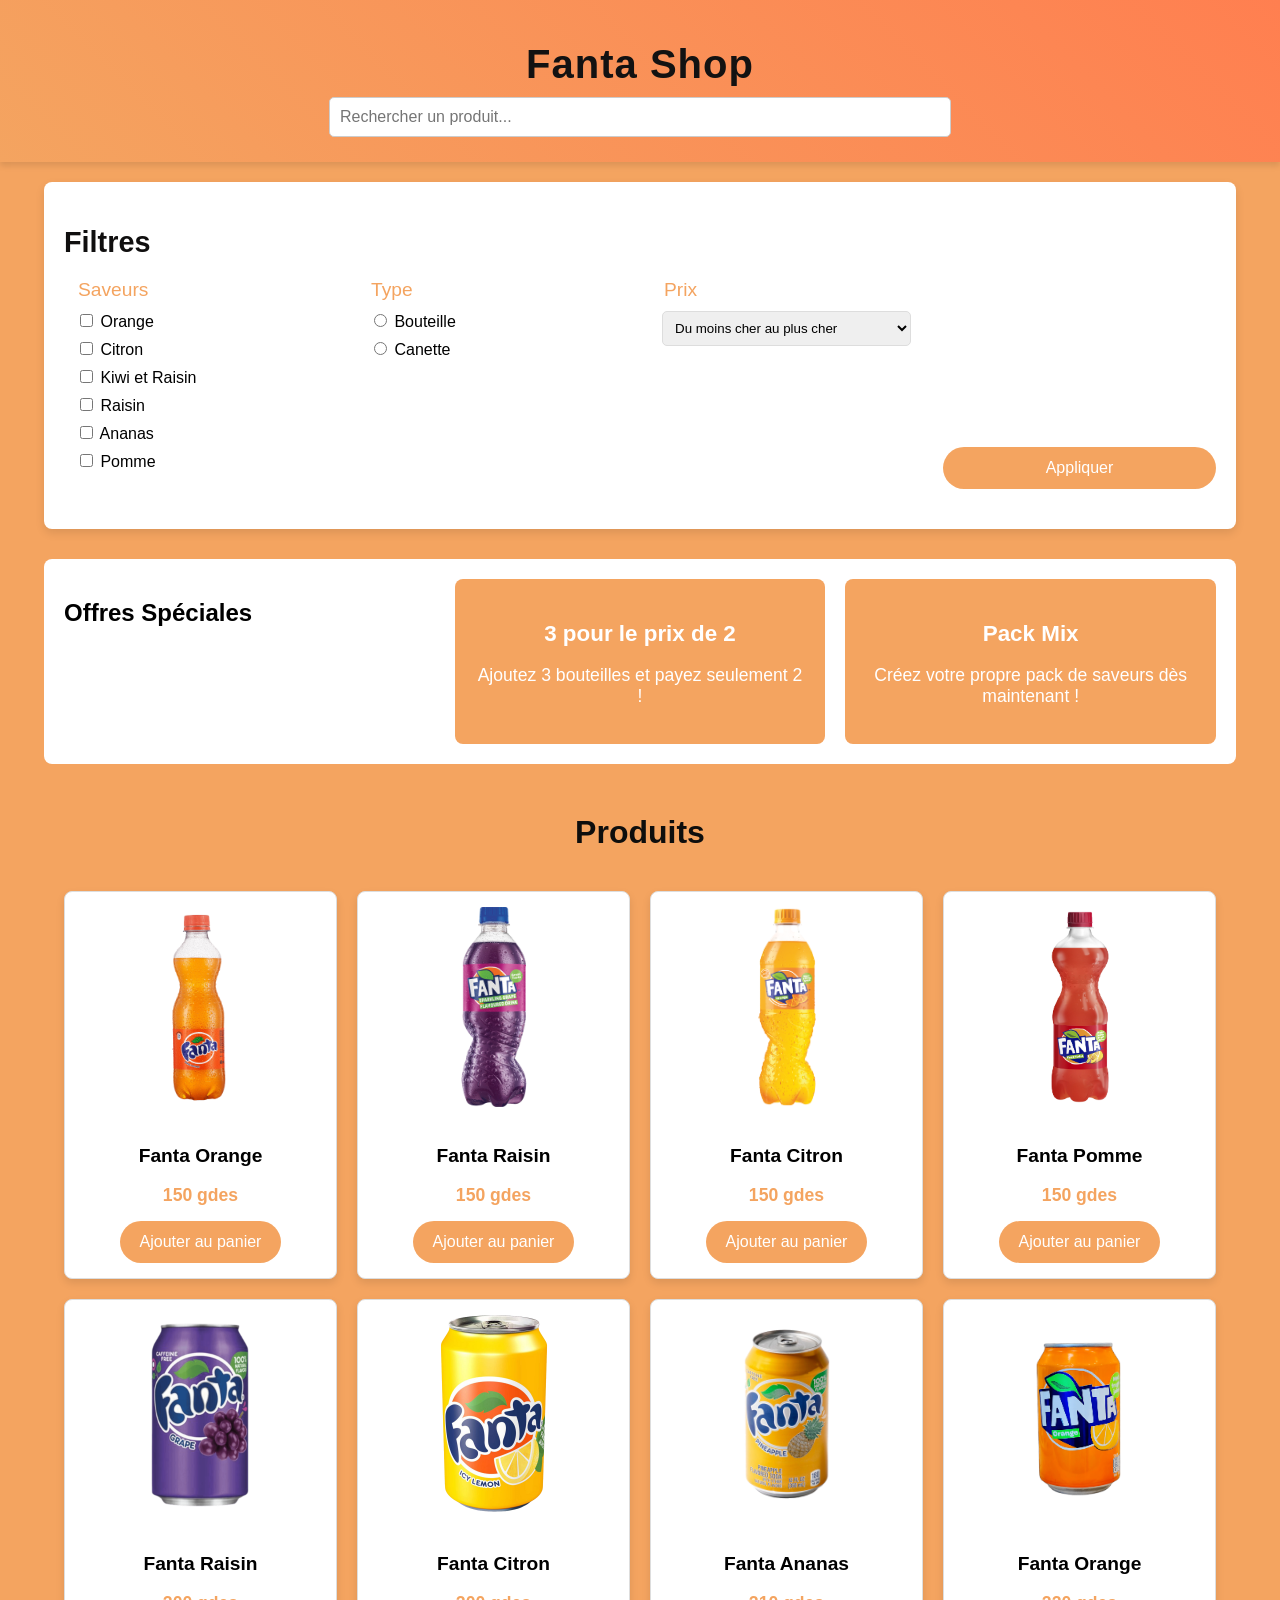
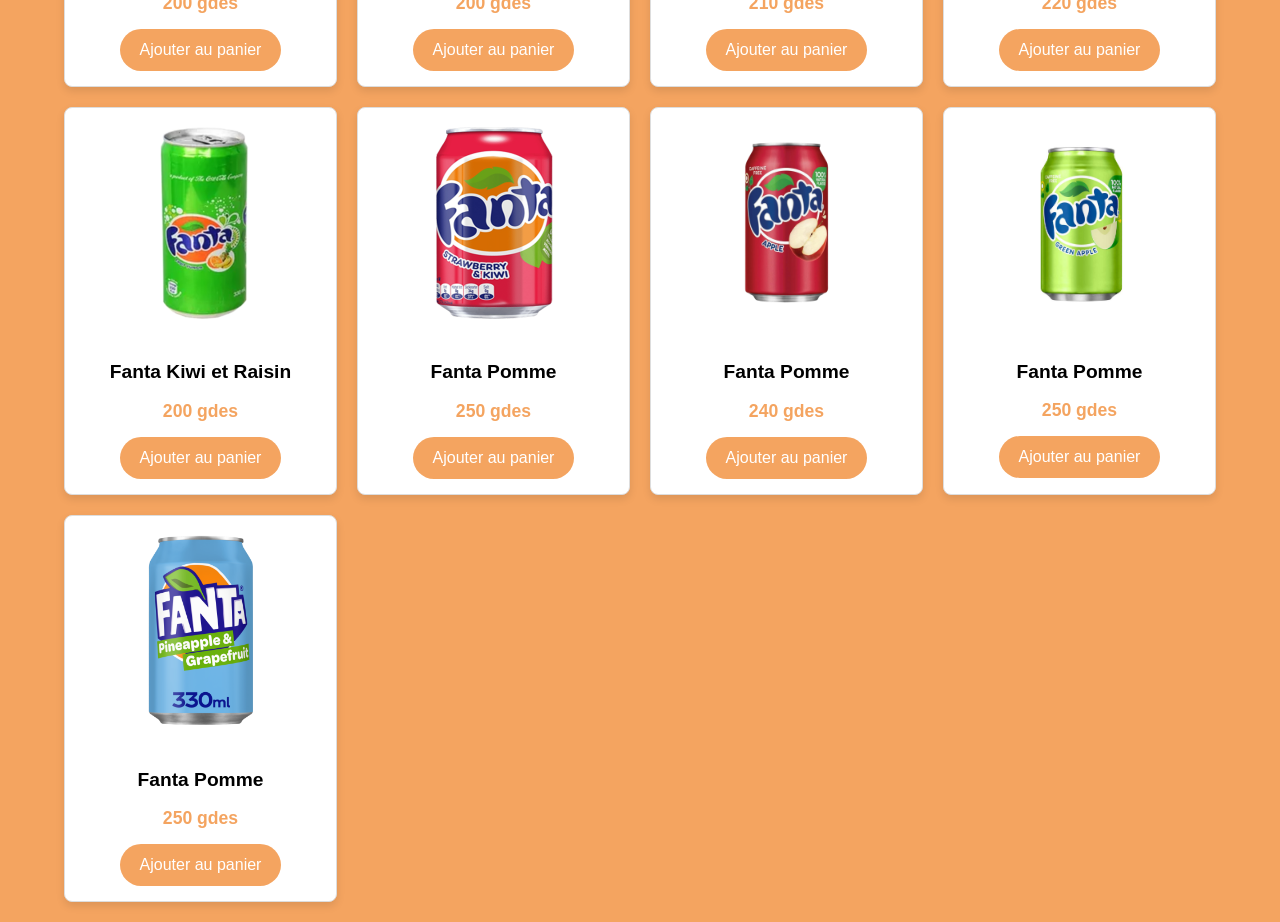
<file: shop.html>
<!DOCTYPE html>
<html lang="fr">
<head>
    <meta charset="UTF-8">
    <meta name="viewport" content="width=device-width, initial-scale=1.0">
    <title>Shop - Fanta</title>
    <link rel="stylesheet" href="styles4.css">
</head>
<body>
    <header>
        <h1>Fanta Shop</h1>
        <nav>
            <input type="text" id="search-bar" placeholder="Rechercher un produit...">
        </nav>
    </header>
    
    <section id="filters">
        <h2>Filtres</h2>
        <form id="filter-form">
            <!-- Saveurs -->
            <fieldset>
                <legend>Saveurs</legend>
                <label><input type="checkbox" name="flavor" value="Orange"> Orange</label>
                <label><input type="checkbox" name="flavor" value="Citron"> Citron</label>
                <label><input type="checkbox" name="flavor" value="Kiwi et Raisin"> Kiwi et Raisin</label>
                <label><input type="checkbox" name="flavor" value="Raisin"> Raisin</label>
                <label><input type="checkbox" name="flavor" value="Ananas"> Ananas</label>
                <label><input type="checkbox" name="flavor" value="Pomme"> Pomme</label>
            </fieldset>

            <!-- Taille -->
            <fieldset>
                <legend>Type</legend>
                <label><input type="radio" name="size" value="Mini"> Bouteille</label>
                <label><input type="radio" name="size" value="Regular"> Canette</label>
            </fieldset>

            <!-- Prix -->
            <fieldset>
                <legend>Prix</legend>
                <select id="price-filter">
                    <option value="asc">Du moins cher au plus cher</option>
                    <option value="desc">Du plus cher au moins cher</option>
                </select>
            </fieldset>

            <button type="button" id="apply-filters">Appliquer</button>
        </form>
    </section>

    <section id="special-offers">
        <h2>Offres Spéciales</h2>
        <div class="promo-card">
            <h3>3 pour le prix de 2</h3>
            <p>Ajoutez 3 bouteilles et payez seulement 2 !</p>
        </div>
        <div class="promo-card">
            <h3>Pack Mix</h3>
            <p>Créez votre propre pack de saveurs dès maintenant !</p>
        </div>
    </section>

    <section id="product-list">
        <h2>Produits</h2>
        <div class="product-card">
            <img src="fanta_PNG46.png" alt="Fanta Orange">
            <h3>Fanta Orange</h3>
            <p class="price">150 gdes</p>
            <button>Ajouter au panier</button>
        </div>
        <div class="product-card">
            <img src="fanta_PNG47.png" alt="Fanta Raisin">
            <h3>Fanta Raisin</h3>
            <p class="price">150 gdes</p>
            <button>Ajouter au panier</button>
        </div>
        <div class="product-card">
            <img src="fanta_PNG48.png" alt="Fanta Raisin">
            <h3>Fanta Citron</h3>
            <p class="price">150 gdes</p>
            <button>Ajouter au panier</button>
        </div>
        <div class="product-card">
            <img src="fanta_PNG49.png" alt="Fanta Raisin">
            <h3>Fanta Pomme</h3>
            <p class="price">150 gdes</p>
            <button>Ajouter au panier</button>
        </div>
        <div class="product-card">
            <img src="Canettes-Fanta-Raisin.png" alt="Fanta Raisin">
            <h3>Fanta Raisin</h3>
            <p class="price">200 gdes</p>
            <button>Ajouter au panier</button>
        </div>
        <div class="product-card">
            <img src="fanta_PNG25.png" alt="Fanta Raisin">
            <h3>Fanta Citron</h3>
            <p class="price">200 gdes</p>
            <button>Ajouter au panier</button>
        </div>
        <div class="product-card">
            <img src="fanta_PNG26.png" alt="Fanta Raisin">
            <h3>Fanta Ananas</h3>
            <p class="price">210 gdes</p>
            <button>Ajouter au panier</button>
        </div>
        <div class="product-card">
            <img src="fanta_PNG27.png" alt="Fanta Raisin">
            <h3>Fanta Orange</h3>
            <p class="price">220 gdes</p>
            <button>Ajouter au panier</button>
        </div>
        <div class="product-card">
            <img src="fantaexcoticcan_150x@2x.avif" alt="Fanta Raisin">
            <h3>Fanta Kiwi et Raisin</h3>
            <p class="price">200 gdes</p>
            <button>Ajouter au panier</button>
        </div>
        <div class="product-card">
            <img src="fanta_PNG28.png" alt="Fanta Raisin">
            <h3>Fanta Pomme </h3>
            <p class="price">250 gdes</p>
            <button>Ajouter au panier</button>
        </div>
        <div class="product-card">
            <img src="fanta_PNG31.png" alt="Fanta Raisin">
            <h3>Fanta Pomme </h3>
            <p class="price">240 gdes</p>
            <button>Ajouter au panier</button>
        </div>
        <div class="product-card">
            <img src="fanta_PNG29.png" alt="Fanta Raisin">
            <h3>Fanta Pomme </h3>
            <p class="price">250 gdes</p>
            <button>Ajouter au panier</button>
        </div>
        <div class="product-card">
            <img src="fanta_PNG30.png" alt="Fanta Raisin">
            <h3>Fanta Pomme </h3>
            <p class="price">250 gdes</p>
            <button>Ajouter au panier</button>
        </div>
        <!-- Ajoutez plus de produits ici -->
    </section>

    <script src="shop.js"></script>
</body>
</html>
</file>
<file: styles4.css>
/* Base de styles */
body {
    font-family: 'Arial', sans-serif;
    margin: 0;
    padding: 0;
    box-sizing: border-box;
    background-color: #f4a460;
}

/* Header avec fond dynamique */
header {
    background: linear-gradient(45deg, #f4a460, #ff7f50);
    color: rgb(19, 18, 18);
    text-align: center;
    padding: 15px;
    box-shadow: 0 4px 6px rgba(0, 0, 0, 0.1);
}

h1 {
    font-size: clamp(1.5rem, 4vw, 2.5rem);
    font-weight: bold;
    margin-bottom: 10px;
    letter-spacing: 1px;
}

/* Barre de recherche */
#search-bar {
    padding: 10px;
    width: min(80%, 600px);
    margin: 10px auto;
    display: block;
    border: 1px solid #ccc;
    border-radius: 5px;
    font-size: clamp(0.875rem, 2vw, 1rem);
    transition: border-color 0.3s;
}

#search-bar:focus {
    border-color: #f4a460;
    outline: none;
}

/* Section des filtres */
#filters {
    padding: 20px;
    background-color: #ffffff;
    margin: 20px auto;
    border-radius: 8px;
    box-shadow: 0 4px 10px rgba(0, 0, 0, 0.1);
    max-width: 1200px;
    width: 90%;
}

#filters h2 {
    font-size: 1.8rem;
    color: #100f0f;
    margin-bottom: 20px;
}

#filter-form {
    display: grid;
    grid-template-columns: repeat(auto-fit, minmax(250px, 1fr));
    gap: 20px;
    margin-bottom: 20px;
}

fieldset {
    border: none;
    padding: 10px;
}

legend {
    font-size: 1.2rem;
    color: #f4a460;
}

label {
    display: block;
    font-size: 1rem;
    margin-bottom: 8px;
    cursor: pointer;
}

#price-filter {
    padding: 8px;
    width: 100%;
    border: 1px solid #ddd;
    border-radius: 5px;
}

/* Bouton Appliquer */
#apply-filters {
    background-color: #f4a460;
    color: white;
    border: none;
    padding: 12px 20px;
    cursor: pointer;
    border-radius: 25px;
    font-size: 1rem;
    transition: background-color 0.3s, transform 0.3s;
    align-self: flex-end;
}

#apply-filters:hover {
    background-color: #d88a54;
    transform: translateY(-3px);
}

/* Offres spéciales */
#special-offers {
    display: grid;
    grid-template-columns: repeat(auto-fit, minmax(280px, 1fr));
    gap: 20px;
    padding: 20px;
    background-color: #ffffff;
    border-radius: 8px;
    margin: 30px auto;
    max-width: 1200px;
    width: 90%;
}

.promo-card {
    background-color: #f4a460;
    color: white;
    padding: 20px;
    border-radius: 8px;
    text-align: center;
    transition: transform 0.3s;
}

.promo-card:hover {
    transform: translateY(-5px);
}

.promo-card h3 {
    font-size: 1.4rem;
    font-weight: 600;
    margin-bottom: 10px;
}

.promo-card p {
    font-size: 1.1rem;
}

/* Liste des produits */
#product-list {
    display: grid;
    grid-template-columns: repeat(auto-fit, minmax(250px, 1fr));
    gap: 20px;
    padding: 20px;
    max-width: 1400px;
    margin: 0 auto;
    width: 90%;
}

#product-list h2 {
    font-size: 2rem;
    color: #0e0e0d;
    margin: 0;
    padding-bottom: 20px;
    grid-column: 1 / -1;
    text-align: center;
}

.product-card {
    border: 1px solid #ddd;
    border-radius: 8px;
    padding: 15px;
    text-align: center;
    background-color: #fff;
    box-shadow: 0 4px 8px rgba(0, 0, 0, 0.1);
    transition: transform 0.3s;
}

.product-card:hover {
    transform: translateY(-10px);
    box-shadow: 0 6px 15px rgba(0, 0, 0, 0.2);
}

.product-card img {
    width: 100%;
    max-width: 200px;
    height: auto;
    object-fit: contain;
    margin-bottom: 15px;
    transition: transform 0.3s;
}

.product-card img:hover {
    transform: scale(1.1);
}

.product-card h3 {
    font-size: 1.2rem;
    font-weight: 600;
    margin-bottom: 10px;
}

.product-card .price {
    font-size: 1.1rem;
    color: #f4a460;
    font-weight: bold;
    margin-bottom: 15px;
}

/* Boutons responsifs */
button {
    padding: clamp(8px, 2vw, 12px) clamp(16px, 4vw, 20px);
    font-size: clamp(0.875rem, 2vw, 1rem);
}

.product-card button {
    background-color: #f4a460;
    color: white;
    border: none;
    padding: 12px 20px;
    cursor: pointer;
    border-radius: 25px;
    font-size: 1rem;
    transition: background-color 0.3s, transform 0.3s;
}

.product-card button:hover {
    background-color: #d88a54;
    transform: translateY(-3px);
}

/* Animations */
@keyframes fadeIn {
    from { opacity: 0; }
    to { opacity: 1; }
}

#filters, #special-offers, #product-list {
    animation: fadeIn 1s ease-out;
}

/* Media Queries */
@media screen and (max-width: 768px) {
    #filters {
        padding: 15px;
    }
    
    .product-card {
        margin: 10px 0;
    }
    
    #special-offers {
        padding: 15px;
    }
}

@media screen and (max-width: 480px) {
    #search-bar {
        width: 95%;
    }
    
    .product-card button {
        width: 100%;
    }
    
    fieldset {
        padding: 5px;
    }
}
</file>
